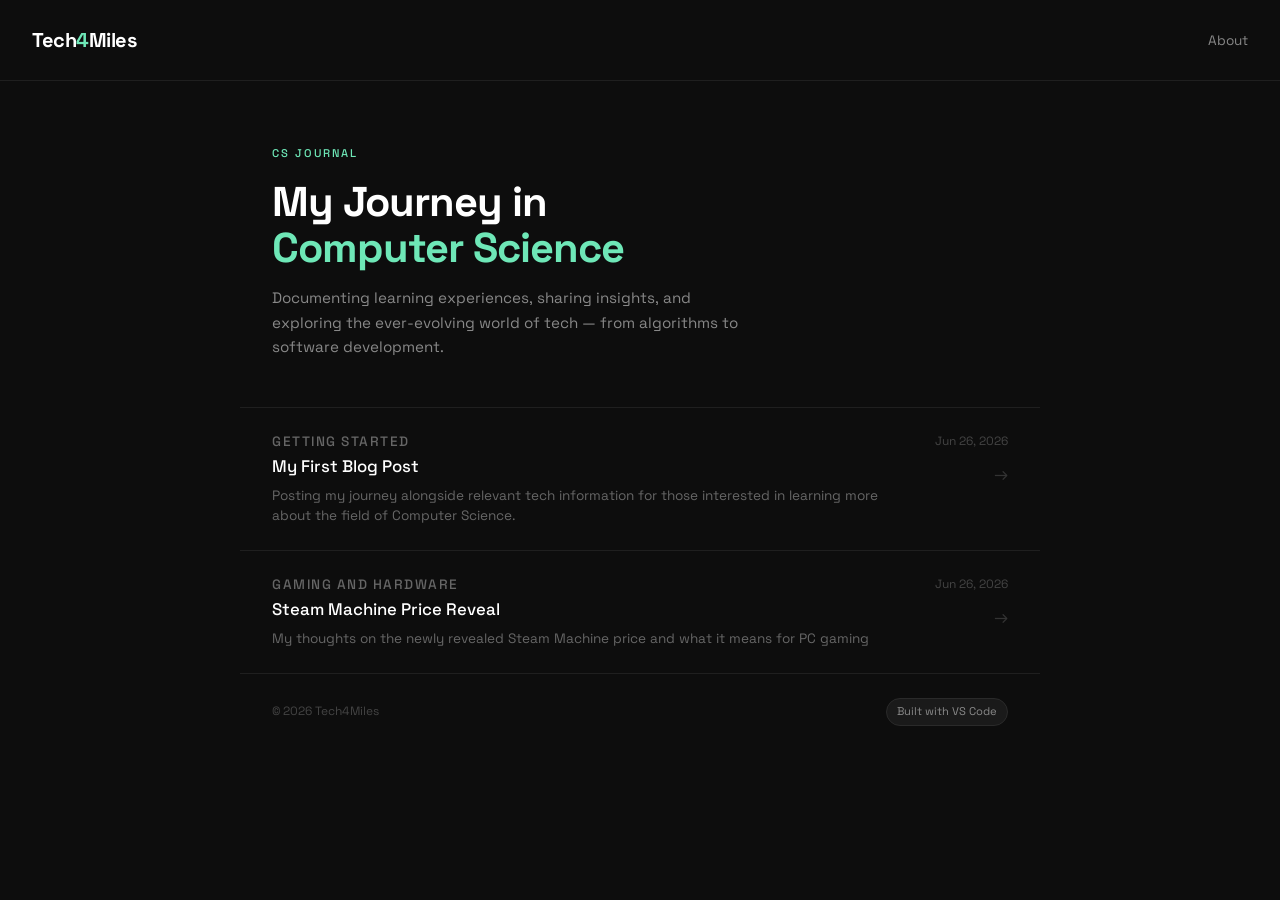
<file: index.html>
<!DOCTYPE html>
<html lang="en">
<head>
    <meta charset="UTF-8">
    <meta name="viewport" content="width=device-width, initial-scale=1.0">
    <title>Tech4Miles</title>
    <link rel="stylesheet" href="style.css">
</head>
<body>
    <header>
        <h1>Tech<span class="accent">4</span>Miles</h1>
        <nav>
            <a href="about.html">About</a>
        </nav>
        <h2>My Journey in Computer Science</h2>
    </header>

    <div class="blog-container">
        <section class="hero">
            <p class="hero-eyebrow">CS Journal</p>
            <h2>My Journey in<br><em>Computer Science</em></h2>
            <p class="hero-sub">Documenting learning experiences, sharing insights, and exploring the ever-evolving world of tech — from algorithms to software development.</p>
        </section>

        <main class="post-list">
            <a class="post-preview" href="post1.html">
                <div class="post-preview-left">
                    <p class="post-tag">Getting Started</p>
                    <h2>My First Blog Post</h2>
                    <p>Posting my journey alongside relevant tech information for those interested in learning more about the field of Computer Science.</p>
                </div>
                <div class="post-preview-right">
                    <span class="date">Jun 26, 2026</span>
                    <span class="post-arrow">→</span>
                </div>
            </a>
            <a class="post-preview" href="post2.html">
                <div class=""post-preview-left">
                    <p class="post-tag">Gaming and Hardware</p>
                    <h2>Steam Machine Price Reveal</h2>
                    <p>My thoughts on the newly revealed Steam Machine price and what it means for PC gaming</p>
                </div>
                <div class="post-preview-right">
                    <span class="date">Jun 26, 2026</span>
                    <span class="post-arrow">→</span>
                </div>
            </a>
        </main>
    </div>

    <footer>
        <p>&copy; 2026 Tech4Miles</p>
        <span class="footer-badge">Built with VS Code</span>
    </footer>
</body>
</html>
</file>
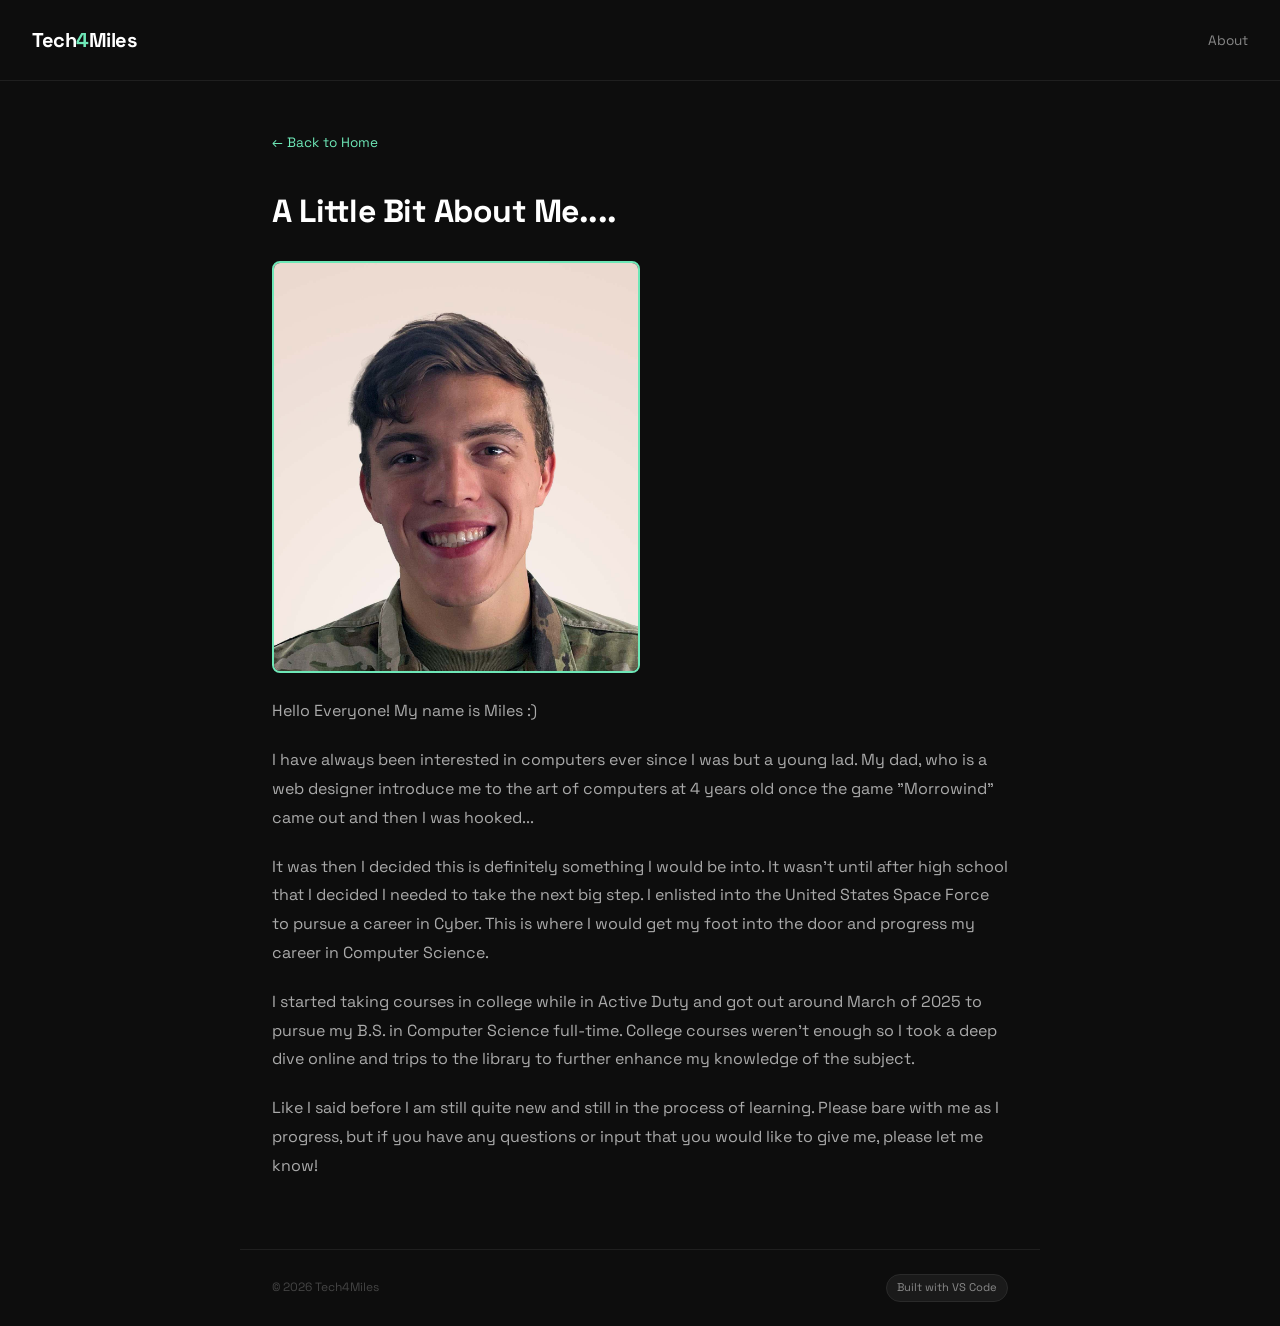
<file: about.html>
<!DOCTYPE html>
<html lang="en">
<head>
    <meta charset="UTF-8">
    <meta name="viewport" content="width=device-width, initial-scale=1.0">
    <title>About — Tech4Miles</title>
    <link rel="stylesheet" href="style.css">
</head>
<body>
    <header>
        <h1>Tech<span class="accent">4</span>Miles</h1>
        <nav>
            <a href="about.html">About</a>
        </nav>
    </header>

    <div class="blog-container">
        <article class="post-article">
            <a class="back-link" href="index.html">&larr; Back to Home</a>
            <h2>A Little Bit About Me....</h2>
            <img class="about-img" src="/images/Profile_Photo.jpg" alt="Profile of Me">
            <p>Hello Everyone! My name is Miles :)</p>
            <p>I have always been interested in computers ever since I was but a young lad. My dad, who is a web designer introduce me to the art of computers at 4 years old once the game "Morrowind" came out and then I was hooked...</p>
            <p>It was then I decided this is definitely something I would be into. It wasn't until after high school that I decided I needed to take the next big step. I enlisted into the United States Space Force to pursue a career in Cyber. This is where I would get my foot into the door and progress my career in Computer Science.</p>
            <p>I started taking courses in college while in Active Duty and got out around March of 2025 to pursue my B.S. in Computer Science full-time. College courses weren't enough so I took a deep dive online and trips to the library to further enhance my knowledge of the subject.</p>
            <p>Like I said before I am still quite new and still in the process of learning. Please bare with me as I progress, but if you have any questions or input that you would like to give me, please let me know!</p>
        </article>
    </div>

    <footer>
        <p>&copy; 2026 Tech4Miles</p>
        <span class="footer-badge">Built with VS Code</span>
    </footer>
</body>
</html>
</file>
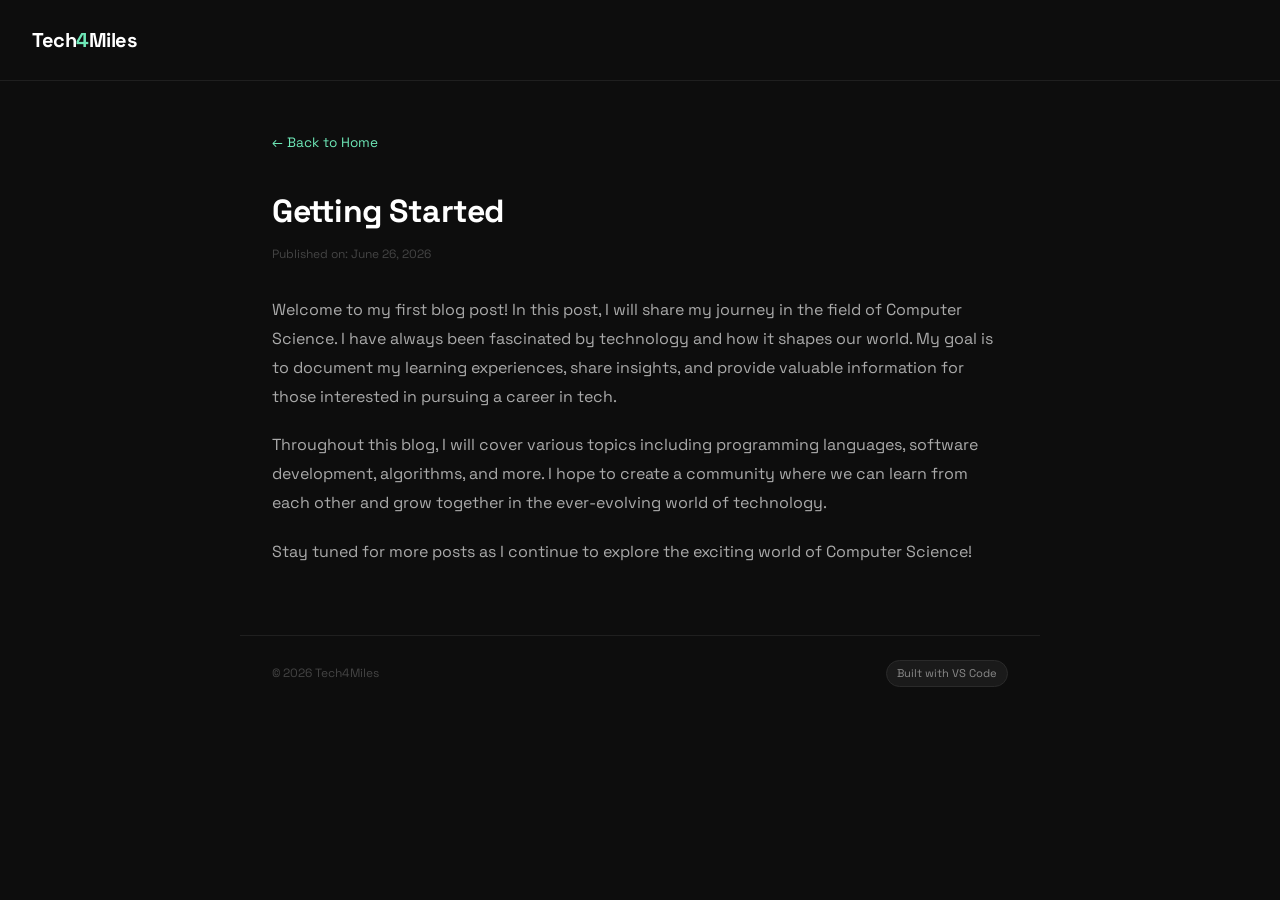
<file: post1.html>
<!DOCTYPE html>
<html lang="en">
<head>
    <meta charset="UTF-8">
    <meta name="viewport" content="width=device-width, initial-scale=1.0">
    <title>My First Blog Post — Tech4Miles</title>
    <link rel="stylesheet" href="style.css">
</head>
<body>
    <header>
        <h1>Tech<span class="accent">4</span>Miles</h1>
        <h2>My Journey in Computer Science</h2>
    </header>

    <div class="blog-container">
        <article class="post-article">
            <a class="back-link" href="index.html">&larr; Back to Home</a>
            <h2>Getting Started</h2>
            <span class="date">Published on: June 26, 2026</span>
            <p>Welcome to my first blog post! In this post, I will share my journey in the field of Computer Science. I have always been fascinated by technology and how it shapes our world. My goal is to document my learning experiences, share insights, and provide valuable information for those interested in pursuing a career in tech.</p>
            <p>Throughout this blog, I will cover various topics including programming languages, software development, algorithms, and more. I hope to create a community where we can learn from each other and grow together in the ever-evolving world of technology.</p>
            <p>Stay tuned for more posts as I continue to explore the exciting world of Computer Science!</p>
        </article>
    </div>

    <footer>
        <p>&copy; 2026 Tech4Miles</p>
        <span class="footer-badge">Built with VS Code</span>
    </footer>
</body>
</html>
</file>
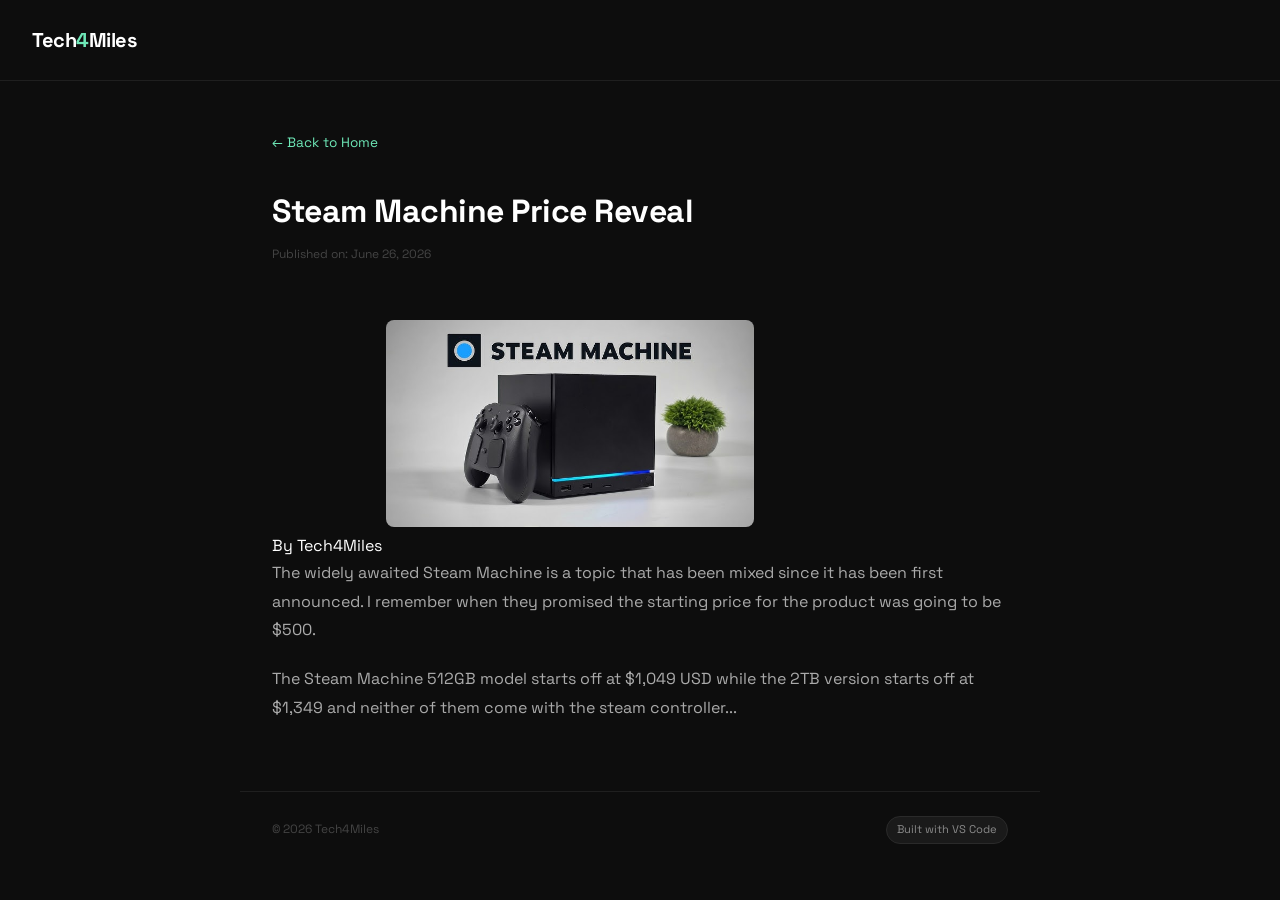
<file: post2.html>
<!DOCTYPE html>
<html lang="en">
<head>
    <meta charset="UTF-8">
    <meta name="viewport" content="width=device-width, initial-scale=1.0">
    <title>Steam Machine Price Reveal - Tech4Miles</title>
    <link rel="stylesheet" href="style.css">
</head>
<body>
    <header>
        <h1>Tech<span class="accent">4</span>Miles</h1>
        <h2>My Journey in Computer Science</h2>
    </header>

    <div class="blog-container">
        <article class="post-article">
            <a class="back-link" href="index.html">&larr; Back to Home</a>
            <h2>Steam Machine Price Reveal</h2>
            <span class="date">Published on: June 26, 2026</span>
            <span class="author">By Tech4Miles</span>

            <!--Writing begins here-->
            <img src="/images/Steam_Machine.jpg" alt="Steam Machine" width="100%">
            <p>The widely awaited Steam Machine is a topic that has been mixed since it has been first announced. I remember when they promised the starting price for the product was going to be $500.</p>
            <p>The Steam Machine 512GB model starts off at $1,049 USD while the 2TB version starts off at $1,349 and neither of them come with the steam controller...</p>

        </article>
    </div>

    <footer>
        <p>&copy; 2026 Tech4Miles</p>
        <span class="footer-badge">Built with VS Code</span>
    </footer>
</body>
</html>
</file>
<file: style.css>
@import url('https://fonts.googleapis.com/css2?family=Space+Grotesk:wght@400;500;700&display=swap');

*, *::before, *::after {
    box-sizing: border-box;
}

.about {
    padding: 2.5rem 2rem;
    border-bottom: 1px solid #1f1f1f;
}

.about-img {
    width: 200px;
    height: 200px;
    border-radius: 50%;
    object-fit: cover;
    display: block;
    margin: 1.5rem 0;
    border: 2px solid #6EE7B7;
}

.about p {
    font-size: 0.95rem;
    color: #888888;
    line-height: 1.8;
    margin: 0;
}

.about p:first-child {
    margin-bottom: 0.75rem;
}

body {
    font-family: 'Space Grotesk', Arial, sans-serif;
    line-height: 1.6;
    margin: 0;
    padding: 0;
    background-color: #0d0d0d;
    color: #ffffff;
}

/* ── Header ── */
header {
    background-color: #0d0d0d;
    border-bottom: 1px solid #1f1f1f;
    padding: 1.5rem 2rem;
    display: flex;
    align-items: center;
    justify-content: space-between;
}

header h1 {
    font-size: 1.25rem;
    font-weight: 700;
    letter-spacing: -0.5px;
    margin: 0;
    color: #ffffff;
}

header h1 .accent {
    color: #6EE7B7;
}

header h2 {
    display: none;
}

/* ── Hero ── */
.hero {
    padding: 4rem 2rem 3rem;
    border-bottom: 1px solid #1f1f1f;
    max-width: 800px;
    margin: 0 auto;
}

.hero-eyebrow {
    font-size: 0.7rem;
    font-weight: 500;
    color: #6EE7B7;
    letter-spacing: 2px;
    text-transform: uppercase;
    margin: 0 0 1rem;
}

.hero h2 {
    font-size: 2.6rem;
    font-weight: 700;
    color: #ffffff;
    line-height: 1.1;
    letter-spacing: -1px;
    margin: 0 0 1rem;
}

.hero h2 em {
    color: #6EE7B7;
    font-style: normal;
}

.hero-sub {
    font-size: 0.95rem;
    color: #888888;
    max-width: 480px;
    line-height: 1.6;
    margin: 0;
}

nav a {
    font-size: 0.85rem;
    color: #888888;
    text-decoration: none;
}

nav a:hover {
    color: #6EE7B7;
}

/* ── Blog container ── */
.blog-container {
    max-width: 800px;
    margin: 0 auto;
}

/* ── Post list ── */
.post-list {
    display: flex;
    flex-direction: column;
    gap: 1px;
    background: #1f1f1f;
}

/* ── Post preview card ── */
.post-preview {
    background: #0d0d0d;
    padding: 1.5rem 2rem;
    display: flex;
    align-items: flex-start;
    justify-content: space-between;
    gap: 1rem;
    text-decoration: none;
    transition: background 0.15s;
}

.post-preview:hover {
    background: #111111;
}

.post-preview-left {
    flex: 1;
}

.post-tag {
    font-size: 0.65rem;
    font-weight: 500;
    color: #6EE7B7;
    letter-spacing: 1.5px;
    text-transform: uppercase;
    margin: 0 0 6px;
}

.post-preview h2 {
    font-size: 1.05rem;
    font-weight: 500;
    color: #ffffff;
    margin: 0 0 6px;
}

.post-preview p {
    font-size: 0.85rem;
    color: #666666;
    line-height: 1.5;
    margin: 0;
}

.post-preview-right {
    display: flex;
    flex-direction: column;
    align-items: flex-end;
    gap: 8px;
}

.date {
    font-size: 0.75rem;
    color: #444444;
    white-space: nowrap;
}

.post-arrow {
    color: #333333;
    font-size: 1.1rem;
}

/* ── Footer ── */
footer {
    padding: 1.5rem 2rem;
    border-top: 1px solid #1f1f1f;
    display: flex;
    justify-content: space-between;
    align-items: center;
    max-width: 800px;
    margin: 0 auto;
}

footer p {
    font-size: 0.75rem;
    color: #444444;
    margin: 0;
}

.footer-badge {
    font-size: 0.7rem;
    background: #1a1a1a;
    border: 1px solid #2a2a2a;
    color: #8a8a8a;
    padding: 4px 10px;
    border-radius: 20px;
}

/* ── Post page ── */
.back-link {
    display: inline-block;
    margin-bottom: 2rem;
    font-size: 0.85rem;
    color: #6EE7B7;
    text-decoration: none;
}

.back-link:hover {
    text-decoration: underline;
}

.post-article {
    padding: 3rem 2rem;
    max-width: 800px;
    margin: 0 auto;
}

.post-article img {
    height: 50%;
    width: 50%;
    border-radius: 8px;
    margin: 1.5rem 0;
}

.post-article h2 {
    font-size: 2rem;
    font-weight: 700;
    color: #ffffff;
    letter-spacing: -0.5px;
    margin: 0 0 0.5rem;
}

.post-article .date {
    display: block;
    margin-bottom: 2rem;
}

.post-article p {
    font-size: 1rem;
    color: #aaaaaa;
    line-height: 1.8;
    margin: 0 0 1.25rem;
}
</file>
